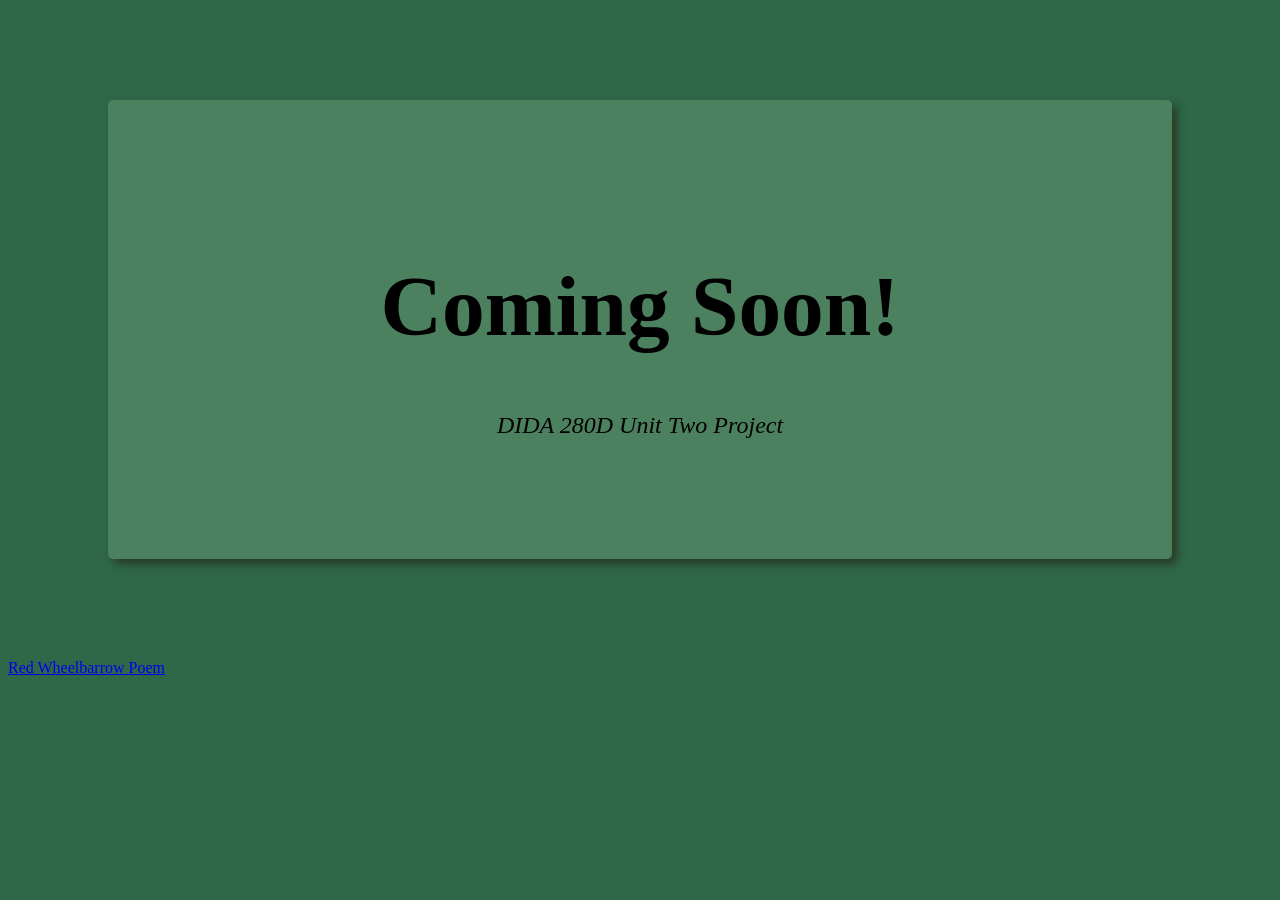
<file: docs/index.html>
<!DOCTYPE html>
<head>
    <meta charset="UTF-8">
   <link href="css/stylesheet.css" rel="stylesheet" type="text/css"/>
</head>

<body>
    <div class="opaqueContainer">
<h1>Coming Soon!</h1>
<h2>DIDA 280D Unit Two Project</h2>
    </div>
    <a href="redWheel.html"> Red Wheelbarrow Poem</a>
</body>
</html>
</file>
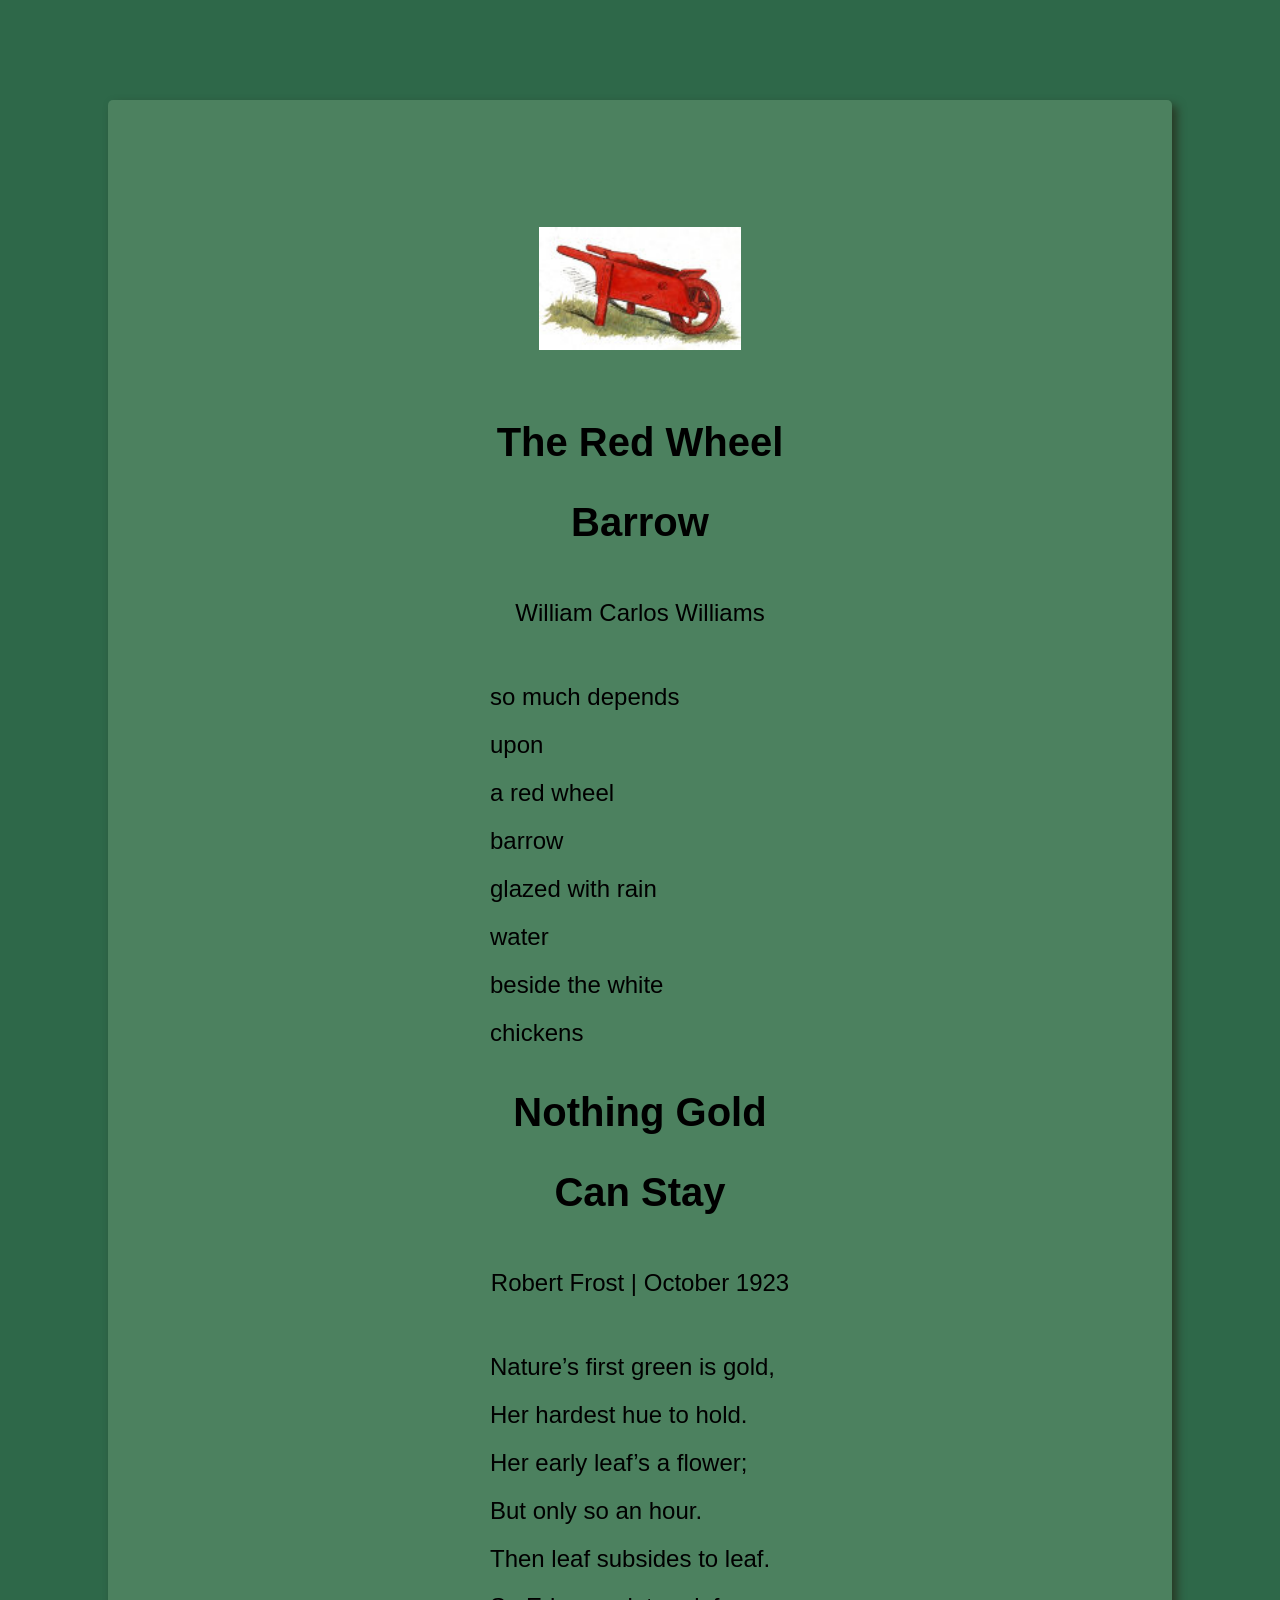
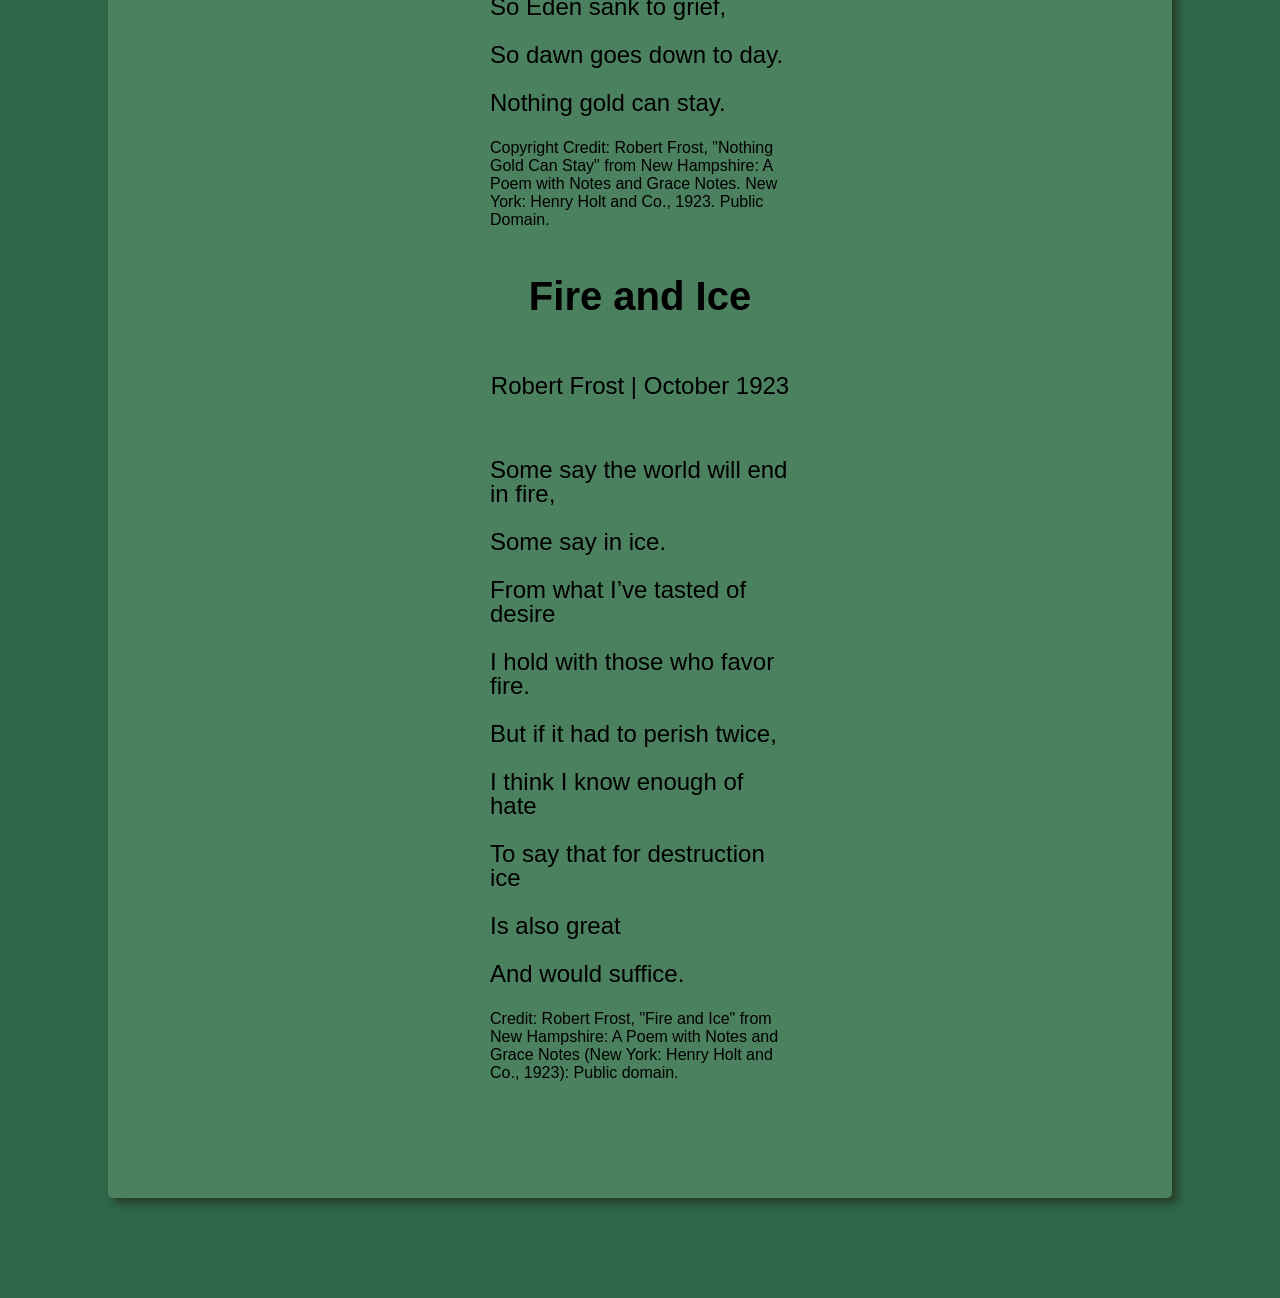
<file: docs/Story1.html>
<!DOCTYPE html>
<html>
<head>
<meta charset="utf-8"/>
<title>Poems</title>
<link href="css/stylesheet.css" rel="stylesheet" type="text/css"/>
<link href="css/styles.css" rel="stylesheet" type="text/css"/>
<link href="css/images.css" rel="stylesheet" type="text/css"/>
</head>
<body>

<div class="opaqueContainer">
  
<!-- poem 1 -->
<div class="lefty">
<h1 class="Base Poemtitle p1"><img id="img-1" src="images/Red_Wheelbarrow_Drawing.jpg" /></h1>
<h1 class="Base Poemtitle">The Red Wheel Barrow</h1>
<h1 class="Base Poemtitle Heading_3"><em class="span1">William Carlos Williams</em></h1>
<p class="Base Body p2">so much depends</p>
<p class="Base Body stanza">upon </p>
<p class="Base Body p3">a red wheel </p>
<p class="Base Body stanza">barrow</p>
<p class="Base Body p3">glazed with rain</p>
<p class="Base Body stanza">water</p>
<p class="Base Body p3">beside the white</p>
<p class="Base Body stanza">chickens</p>
</div>

<!-- poem 2 -->
<div class="lefty">
<h1 class="Base Poemtitle">Nothing Gold Can Stay</h1>
<h1 class="Base Poemtitle Heading_3"><em class="span1">Robert Frost | October 1923</em></h1>
<p class="Base Body p2">Nature’s first green is gold,</p>
<p class="Base Body stanza">Her hardest hue to hold.</p>
<p class="Base Body stanza">Her early leaf’s a flower;</p>
<p class="Base Body stanza">But only so an hour.</p>
<p class="Base Body stanza">Then leaf subsides to leaf.</p>
<p class="Base Body stanza">So Eden sank to grief,</p>
<p class="Base Body stanza">So dawn goes down to day.</p>
<p class="Base Body stanza">Nothing gold can stay.</p>
<p class="Base p3">Copyright Credit: Robert Frost, "Nothing Gold Can Stay" from New Hampshire: A Poem with Notes and Grace Notes. New York: Henry Holt and Co., 1923. Public Domain.</p>
</div>

<!-- poem 3 -->
<div class="lefty">
<h1 class="Base Poemtitle">Fire and Ice</h1>
<h1 class="Base Poemtitle Heading_3"><em class="span1">Robert Frost | October 1923</em></h1>
<p class="Base Body p2">Some say the world will end in fire,</p>
<p class="Base Body stanza">Some say in ice.</p>
<p class="Base Body stanza">From what I’ve tasted of desire</p>
<p class="Base Body stanza">I hold with those who favor fire.</p>
<p class="Base Body stanza">But if it had to perish twice,</p>
<p class="Base Body stanza">I think I know enough of hate</p>
<p class="Base Body stanza">To say that for destruction ice</p>
<p class="Base Body stanza">Is also great</p>
<p class="Base Body stanza">And would suffice.</p>
<p class="Base p3">Credit: Robert Frost, "Fire and Ice" from New Hampshire: A Poem with Notes and Grace Notes (New York: Henry Holt and Co., 1923): Public domain.</p>
</div>

</body>
</html>
</file>
<file: docs/css/stylesheet.css>
body {
    background-color:#2e6849;
}

.opaqueContainer {
    background-color: rgba(196, 231, 183, .2);
    border-radius: 5px;
    margin:100px;
    padding-top: 100px;
    padding-bottom: 100px;
    box-shadow: 5px 5px 10px #283925;
}

h1 {
    font-family: Georgia;
    font-size: 64pt;
    font-weight: bold;
    text-align: center;
}

h2 {
    font-weight: lighter;
    font-style: italic;
    text-align: center;    
}
</file>
<file: docs/css/styles.css>
@font-face {
	font-family: Arial;
	font-style: normal;
	font-weight: normal;
	src: url("../font/Arial.ttf");
}
@font-face {
	font-family: Helvetica;
	font-style: normal;
	font-weight: normal;
	src: url("../font/Helvetica.ttf");
}
@font-face {
	font-family: "Lucida Grande";
	font-style: normal;
	font-weight: 600;
	src: url("../font/LucidaGrande-Bold.ttf");
	
}
@font-face {
    font-family: "EB Garamound";
    font-style: italic;
    font-weight: normal;
    src: url("../font/EBGaramond-Italic-VariableFont_wght.ttf");
}
@font-face {
    font-family: "Times New Roman";
    font-style: normal;
    font-weight: normal;
    src: url("../font/TimesNewRoman.ttf");
}

@font-face {
    font-family: "Fraunces";
    font-style: italic;
    font-weight: 100 900;
    src: url("../font/Fraunces-Italic-VariableFont_SOFT,WONK,opsz,wght.ttf");
}

@font-face {
    font-family: "Fraunces";
    font-style: normal;
    font-weight: 100 900;
    src: url("../font/Fraunces-VariableFont_SOFT,WONK,opsz,wght.ttf");
}

.Base {
font-family:Arial, sans-serif;
font-weight:normal;
font-style:normal;
font-size:1.0em;
hyphens:none;

}

.Poemtitle {
font-family:"Lucida Grande", sans-serif;
font-weight:bold;
font-size:2.5em;
line-height:2em;
margin-left:0;
text-indent:0;
}

.Heading_3 {
font-weight:normal;
font-size:1.5em;
}

.Body {
font-family:"Lucida Grande", sans-serif;
font-size:1.5em;
line-height:1em;
margin-left:0;
text-indent:0;
}

.stanza {
font-family:"Lucida Grande", sans-serif;
font-size:1.5em;
line-height:1em;
margin-left:0;
text-indent:0;
}

.p3 {
margin-top:1em;
}

.p2 {
margin-top:2em;
}

.p1 {
text-align:center;
}

.span1 {
font-family:Helvetica, sans-serif;
font-style:normal;
}

.lefty {
	margin: auto;
	width: 300px;
}
</file>
<file: docs/css/images.css>
#img-1 {
width: 12.58rem;
height: 7.67rem;

}
</file>
